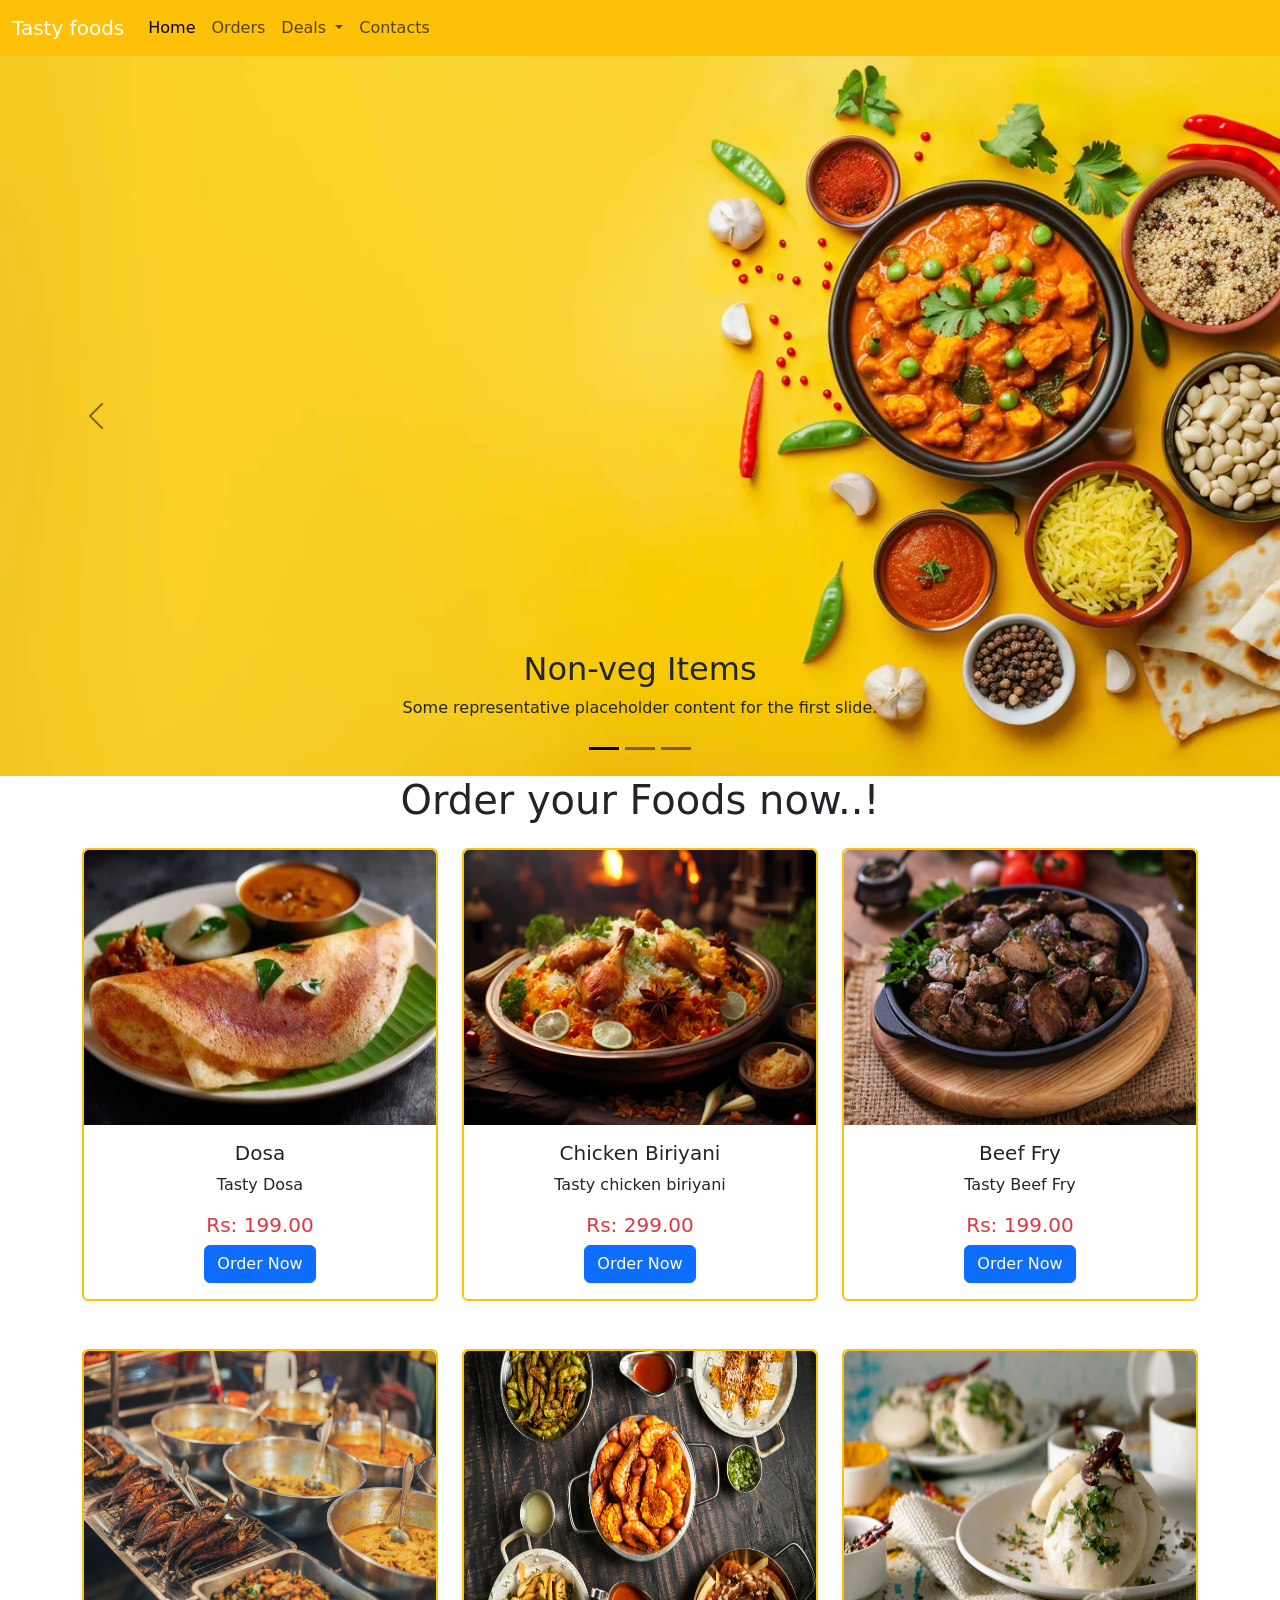
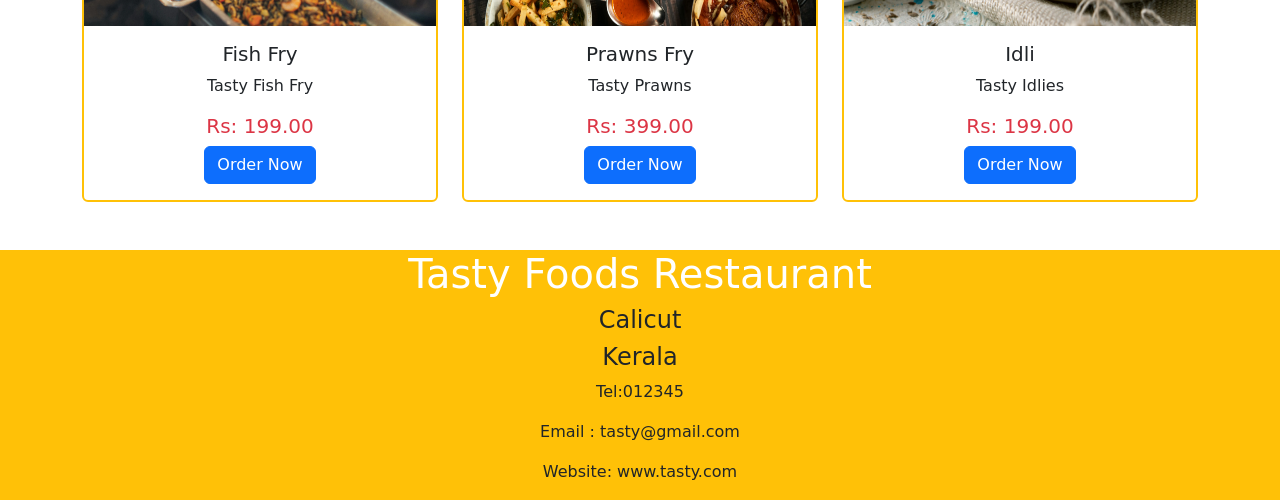
<file: index.html>
<!DOCTYPE html>
<html lang="en">
    <head>
    <meta charset="UTF-8">
    <meta http-equiv="X-UA-Compatible" content="IE=edge">
    <meta name="viewport" content="width=device-width, initial-scale=1">
    <link rel="stylesheet" href="style.css">
    <link rel="preload" href="https://cdn.jsdelivr.net/npm/bootstrap@5.3.8/dist/css/bootstrap.min.css" as="style">

    <link rel="stylesheet" href="https://cdn.jsdelivr.net/npm/bootstrap-icons@1.13.1/font/bootstrap-icons.min.css">
    <link href="https://cdn.jsdelivr.net/npm/bootstrap@5.3.8/dist/css/bootstrap.min.css" rel="stylesheet" integrity="sha384-sRIl4kxILFvY47J16cr9ZwB07vP4J8+LH7qKQnuqkuIAvNWLzeN8tE5YBujZqJLB" crossorigin="anonymous">
    <title>Tasty Foods</title>
    </head>
<body>
    <!--Navbar-->
    <nav class="navbar navbar-expand-lg bg-warning sticky-top">
        <div class="container-fluid">
            <a class="navbar-brand text-white" href="#">Tasty foods</a>
            <button class="navbar-toggler" type="button" data-bs-toggle="collapse" data-bs-target="#navbarSupportedContent" aria-controls="navbarSupportedContent" aria-expanded="false" aria-label="Toggle navigation">
        <span class="navbar-toggler-icon"></span>
    </button>
    <div class="collapse navbar-collapse" id="navbarSupportedContent">
        <ul class="navbar-nav me-auto mb-2 mb-lg-0">
        <li class="nav-item">
            <a class="nav-link active" aria-current="page" href="#carouselExampleDark">Home</a>
        </li>
        <li class="nav-item">
            <a class="nav-link" href="#Order">Orders</a>
        </li>
        <li class="nav-item dropdown">
            <a class="nav-link dropdown-toggle" href="#" role="button" data-bs-toggle="dropdown" aria-expanded="false">
            Deals
            </a>
            <ul class="dropdown-menu">
            <li><a class="dropdown-item" href="#">Action</a></li>
            <li><a class="dropdown-item" href="#">Another action</a></li>
            <li><hr class="dropdown-divider"></li>
            <li><a class="dropdown-item" href="#">Something else here</a></li>
            </ul>
        </li>
        <li class="nav-item">
            <a class="nav-link" href="#footer" tabindex="-1" aria-disabled="true">Contacts</a>
        </li>
        </ul>
        
    </div>
    </div>
</nav>

<!--carousal-->
    <div id="carouselExampleDark" class="carousel carousel-dark slide">
        <div class="carousel-indicators">
            <button type="button" data-bs-target="#carouselExampleDark" data-bs-slide-to="0" class="active" aria-current="true" aria-label="Slide 1"></button>
            <button type="button" data-bs-target="#carouselExampleDark" data-bs-slide-to="1" aria-label="Slide 2"></button>
            <button type="button" data-bs-target="#carouselExampleDark" data-bs-slide-to="2" aria-label="Slide 3"></button>
        </div>
    <div class="carousel-inner">
    <div class="carousel-item active" data-bs-interval="10000">
        <img src="images/carousel-1.webp" class="d-block w-100 img-fluid"  alt="carousal-images">
        <div class="carousel-caption d-none d-md-block">
        <h2 class="text-dark">Non-veg Items</h2>
        <p class="text-dark">Some representative placeholder content for the first slide.</p>
    </div>
    </div>
    <div class="carousel-item" data-bs-interval="2000">
        <img src="images/carousel-2.webp" class="d-block w-100 img-fluid" alt="...">
        <div class="carousel-caption d-none d-md-block">
        <h2>Veg options</h2>
        <p>Some representative placeholder content for the second slide.</p>
    </div>
    </div>
    <div class="carousel-item">
        <img src="images/carousel-3.webp" class="d-block w-100 img-fluid" alt="...">
        <div class="carousel-caption d-none d-md-block">
        <h2>Chinese Foods</h2>
        <p>Some representative placeholder content for the third slide.</p>
    </div>
    </div>
    </div>
    <button class="carousel-control-prev" type="button" data-bs-target="#carouselExampleDark" data-bs-slide="prev">
    <span class="carousel-control-prev-icon" aria-hidden="true"></span>
    <span class="visually-hidden">Previous</span>
    </button>
    <button class="carousel-control-next" type="button" data-bs-target="#carouselExampleDark" data-bs-slide="next">
    <span class="carousel-control-next-icon" aria-hidden="true"></span>
    <span class="visually-hidden">Next</span>
</button>
</div>
<!--Order section-->

<div class="container" id="Order">
    <h1 class="text-center">Order your Foods now..!</h1>
    <div class="row my-4">
        <div class="col-lg-4 col-md-6 col-sm-12 mb-4">
            <div class="card text-center border-2 border-warning h-100">
            <img src="images/dosa.webp" class="card-img-top" width="400" height="275" alt="...">
                <div class="card-body">
                    <h5 class="card-title">Dosa</h5>
                    <p class="card-text">Tasty Dosa</p>
                    <h5 class="card-title text-danger">Rs: 199.00</h5>
                    <a href="#" class="btn btn-primary order-btn">Order Now</a>

                </div>
            </div>
    </div>
        <div class="col-lg-4 col-md-6 col-sm-12 mb-4">
            <div class="card text-center border-2 border-warning h-100">

                <img src="images/biriyani.webp" class="card-img-top"width="400" height="275"  alt="...">
                <div class="card-body">
                    <h5 class="card-title">Chicken Biriyani</h5>
                    <p class="card-text">Tasty chicken biriyani</p>
                    <h5 class="card-title text-danger">Rs: 299.00</h5>
                    <a href="#" class="btn btn-primary order-btn">Order Now</a>

                </div>
            </div>
        </div>
    <div class="col-lg-4 col-md-6 col-sm-12 mb-4">

        <div class="card text-center border-2 border-warning h-100">

            <img src="images/beef.webp" class="card-img-top"width="400" height="275" alt="...">
                <div class="card-body">
                    <h5 class="card-title">Beef Fry</h5>
                    <p class="card-text">Tasty Beef Fry</p>
                    <h5 class="card-title text-danger">Rs: 199.00</h5>
                    <a href="#" class="btn btn-primary order-btn">Order Now</a>

                </div>
            </div>
        </div>
    </div>
    <div class="row my-4">
            <div class="col-lg-4 col-md-6 col-sm-12 mb-4">

                <div class="card text-center border-2 border-warning h-100">

                            <img src="images/Fish.webp" class="card-img-top"width="400" height="275"alt="...">
                        <div class="card-body">
                            <h5 class="card-title">Fish Fry</h5>
                            <p class="card-text">Tasty Fish Fry</p>
                            <h5 class="card-title text-danger">Rs: 199.00</h5>
                            <a href="#" class="btn btn-primary order-btn">Order Now</a>

                </div>
            </div>
        </div>
            <div class="col-lg-4 col-md-6 col-sm-12 mb-4">

                <div class="card text-center border-2 border-warning h-100">

            <img src="images/Prawns.webp" class="card-img-top"width="400" height="275" alt="...">
                <div class="card-body">
                    <h5 class="card-title">Prawns Fry</h5>
                    <p class="card-text">Tasty Prawns</p>
                    <h5 class="card-title text-danger">Rs: 399.00</h5>
                    <a href="#" class="btn btn-primary order-btn">Order Now</a>

                </div>
        </div>
    </div>
        <div class="col-lg-4 col-md-6 col-sm-12 mb-4">

    <div class="card text-center border-2 border-warning h-100">
            <img src="images/idli.webp" class="card-img-top"width="400" height="275" alt="...">
                <div class="card-body">
                    <h5 class="card-title">Idli</h5>
                    <p class="card-text">Tasty Idlies</p>
                    <h5 class="card-title text-danger">Rs: 199.00</h5>
                    <a href="#" class="btn btn-primary order-btn">Order Now</a>

                </div>
            </div>
        </div>
    </div>
</div>

</div>
<!--Footer-->
<div class="container-fluid bg-warning" id="footer">
    <div class="row justify-content-center">
            <div class="col-lg-6 col-md-6 col-sm-12 text-center">
                <h1 class="text-white">Tasty Foods Restaurant</h1>
                <h4>Calicut</h4>
                <h4>Kerala</h4>
                <p>Tel:012345</p>
                <p>Email : tasty@gmail.com</p>
                <p>Website: www.tasty.com</p>
        </div>

</div> 
        
<!--Bootstrap JS-->


<script
  src="https://cdn.jsdelivr.net/npm/bootstrap@5.3.8/dist/js/bootstrap.bundle.min.js"
  integrity="sha384-FKyoEForCGlyvwx9Hj09JcYn3nv7wiPVlz7YYwJrWVcXK/BmnVDxM+D2scQbITxI"
  crossorigin="anonymous"
  defer>
</script>
<script>
  document.addEventListener('DOMContentLoaded', function () {
    const orderButtons = document.querySelectorAll('.order-btn');

    orderButtons.forEach(button => {
      button.addEventListener('click', function (event) {
        event.preventDefault();
        alert('🎉 Your order is successfully placed!');

      });
    });
  });
</script>


</body>

</html>
</file>
<file: style.css>
.body{
    padding-top: 70px;
}
#Order {
  scroll-margin-top: 80px; /* height of navbar */
}
</file>
